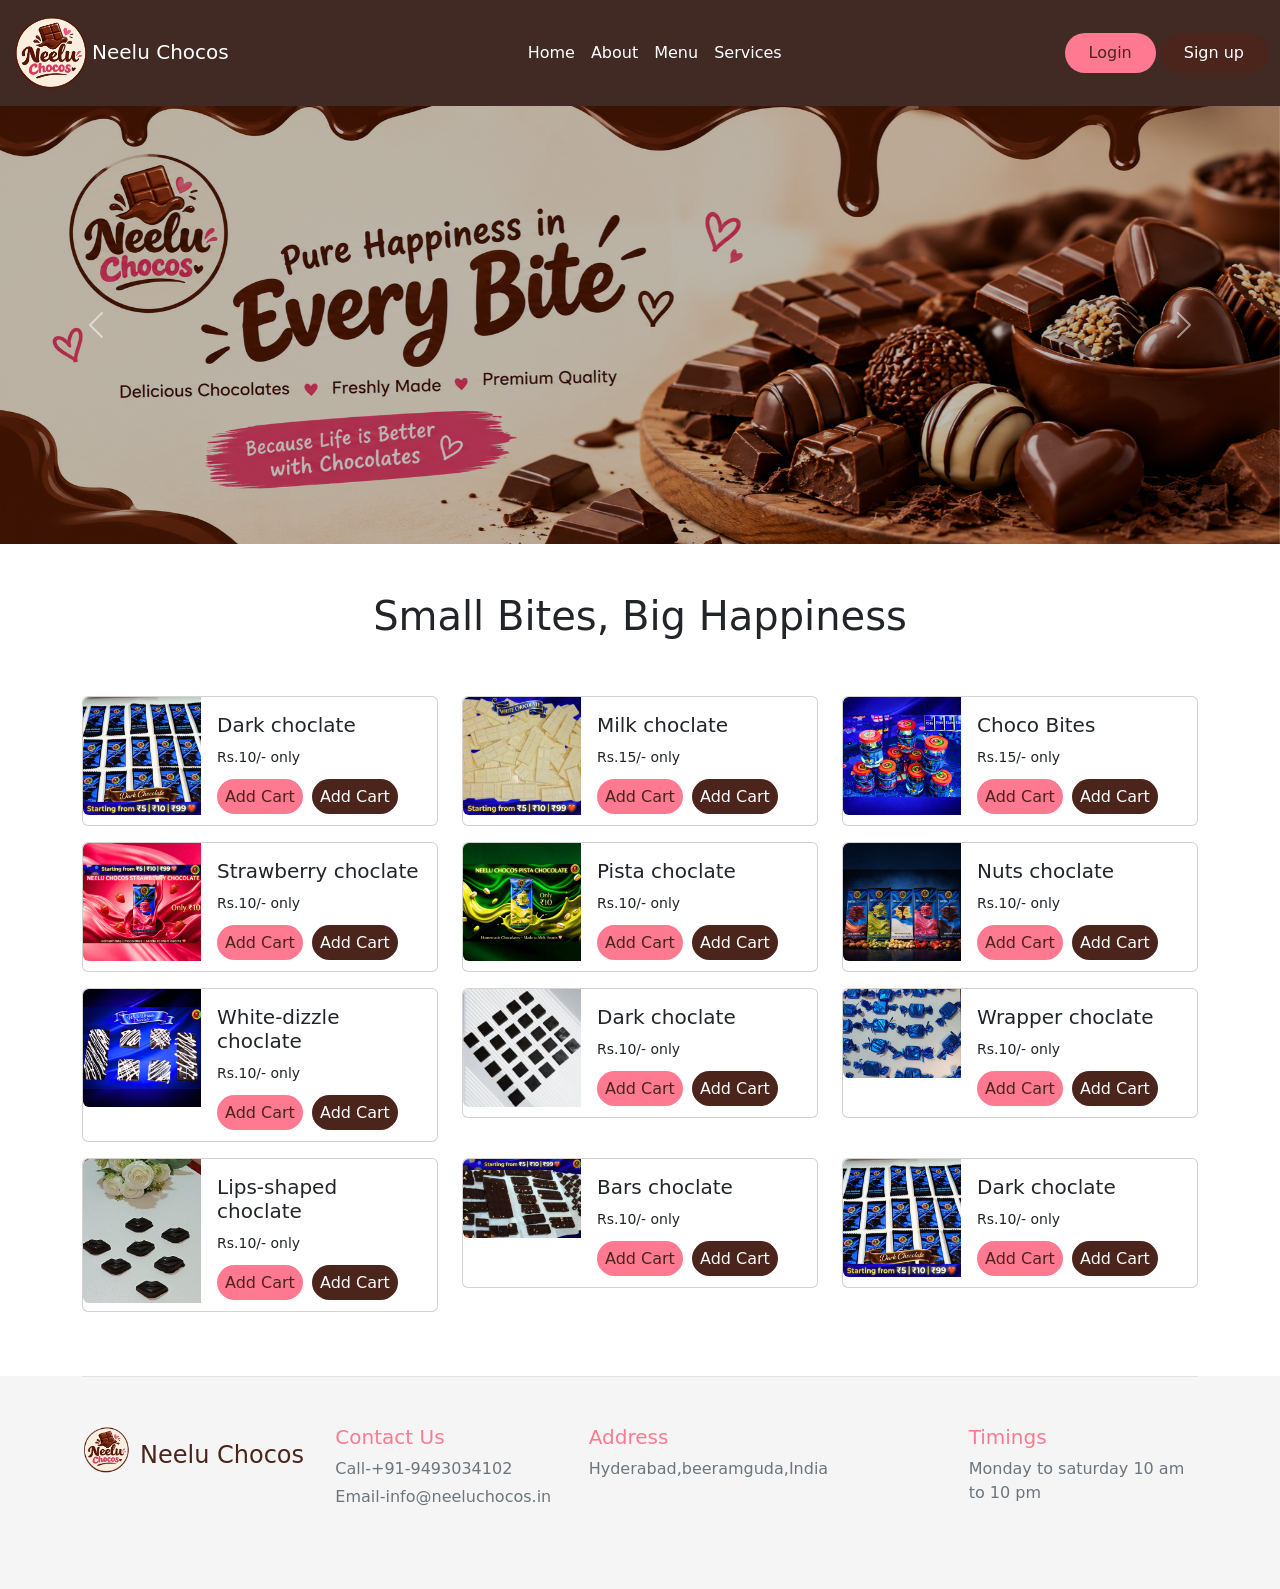
<file: index.html>
<!doctype html>
<html lang="en">
  <head>
    <meta charset="utf-8">
    <meta name="viewport" content="width=device-width, initial-scale=1">
    <title>Bootstrap demo</title>
    <link rel="stylesheet" href="index.css">
    <link href="https://cdn.jsdelivr.net/npm/bootstrap@5.3.8/dist/css/bootstrap.min.css" rel="stylesheet" integrity="sha384-sRIl4kxILFvY47J16cr9ZwB07vP4J8+LH7qKQnuqkuIAvNWLzeN8tE5YBujZqJLB" crossorigin="anonymous">
    <link rel="stylesheet" href="https://cdn.jsdelivr.net/npm/bootstrap-icons@1.13.1/font/bootstrap-icons.min.css">
</head>

  <body>

    <nav class="navbar navbar-expand-lg nav-bg">
  <div class="container-fluid">
    <a class="navbar-brand text-white" href="index.html"><img src="./assets/icon1.png" class="logo" alt="">Neelu Chocos</a>
    <button class="navbar-toggler" type="button" data-bs-toggle="collapse" data-bs-target="#navbarSupportedContent" aria-controls="navbarSupportedContent" aria-expanded="false" aria-label="Toggle navigation">
      <span class="navbar-toggler-icon"></span>
    </button>
    <div class="collapse navbar-collapse" id="navbarSupportedContent">
      <ul class="navbar-nav mx-auto mb-2 mb-lg-0">
        <li class="nav-item ">
          <a class="nav-link active text-white fs-6" aria-current="page" href="index.html">Home</a>
        </li>
        <li class="nav-item">
          <a class="nav-link active text-white fs-6" href="about.html">About</a>
        </li>
        <li class="nav-item">
          <a class="nav-link active text-white fs-6" href="menu.html">Menu</a>
        </li>
         <li class="nav-item">
          <a class="nav-link active text-white fs-60" href="services.html">Services</a>
        </li>
      </ul>
      <div class="d-flex" role="search">
        <button class="b1 rounded-pill px-4 py-2 me-1">Login</button>
        <button class="b2 rounded-pill px-4 py-2">Sign up</button>
      </div>
    </div>
  </div>
</nav>
   

     <!-- Carousel -->

 <div id="carouselExampleInterval" class="carousel slide" data-bs-ride="carousel">
  <div class="carousel-inner">
    <div class="carousel-item active" data-bs-interval="10000">
      <img src="./assets/banner.png" class="banner d-block w-100" alt="...">
    </div>
    <div class="carousel-item" data-bs-interval="2000">
      <img src="./assets/banner2.jpg" class="d-block w-100" alt="...">
    </div>
  </div>
  <button class="carousel-control-prev" type="button" data-bs-target="#carouselExampleInterval" data-bs-slide="prev">
    <span class="carousel-control-prev-icon" aria-hidden="true"></span>
    <span class="visually-hidden">Previous</span>
  </button>
  <button class="carousel-control-next" type="button" data-bs-target="#carouselExampleInterval" data-bs-slide="next">
    <span class="carousel-control-next-icon" aria-hidden="true"></span>
    <span class="visually-hidden">Next</span>
  </button>
</div>

 <!-- heading -->
  <div class="container">
    <div class="row py-5">
      <div class="col">
        <h1 class="text-center">Small Bites, Big Happiness</h1>
      </div>
    </div>
  </div>

<!-- cards -->

<div class="container">
  <div class="row">
    <div class="col-md-4 col-sm-6">
      <div class="card mb-3">
  <div class="row g-0">
    <div class="col-md-4">
      <img src="./assets/choc1.png" class="img-fluid rounded-start" alt="...">
    </div>
    <div class="col-md-8">
      <div class="card-body">
        <h5 class="card-title">Dark choclate</h5>
        <p><small>Rs.10/- only</small></p>
         <a href="https://wa.me/919493034102?text=I%20liked%20one%20of%20your%20chocolates" target="_blank" class="b1 rounded-pill px-2 py-2 me-1 text-decoration-none">Add Cart</a>
        <a href="https://wa.me/919493034102?text=I%20liked%20one%20of%20your%20chocolates" target="_blank" class="b2 rounded-pill px-2 py-2 me-1 text-decoration-none">Add Cart</a>
      </div>
    </div>
  </div>
</div>
    </div>
    <div class="col-md-4">
      <div class="card mb-3">
  <div class="row g-0">
    <div class="col-md-4">
      <img src="./assets/choc2.png" class="img-fluid rounded-start" alt="...">
    </div>
    <div class="col-md-8">
     <div class="card-body">
        <h5 class="card-title">Milk choclate</h5>
        <p><small>Rs.15/- only</small></p>
        <a href="https://wa.me/919493034102?text=I%20liked%20one%20of%20your%20chocolates" target="_blank" class="b1 rounded-pill px-2 py-2 me-1 text-decoration-none">Add Cart</a>
        <a href="https://wa.me/919493034102?text=I%20liked%20one%20of%20your%20chocolates" target="_blank" class="b2 rounded-pill px-2 py-2 me-1 text-decoration-none">Add Cart</a>
      </div>
    </div>
  </div>
</div>
    </div>
    <div class="col-md-4">
      <div class="card mb-3">
  <div class="row g-0">
    <div class="col-md-4">
      <img src="./assets/choc7.png" class="img-fluid rounded-start" alt="...">
    </div>
    <div class="col-md-8">
      <div class="card-body">
        <h5 class="card-title">Choco Bites</h5>
        <p><small>Rs.15/- only</small></p>
        <a href="https://wa.me/919493034102?text=I%20liked%20one%20of%20your%20chocolates" target="_blank" class="b1 rounded-pill px-2 py-2 me-1 text-decoration-none">Add Cart</a>
        <a href="https://wa.me/919493034102?text=I%20liked%20one%20of%20your%20chocolates" target="_blank" class="b2 rounded-pill px-2 py-2 me-1 text-decoration-none">Add Cart</a>
      </div>
    </div>
  </div>
</div>
    </div>
     <div class="col-md-4 col-sm-6">
      <div class="card mb-3">
  <div class="row g-0">
    <div class="col-md-4">
      <img src="./assets/choc4.png" class="img-fluid rounded-start" alt="...">
    </div>
    <div class="col-md-8">
      <div class="card-body">
        <h5 class="card-title">Strawberry choclate</h5>
        <p><small>Rs.10/- only</small></p>
         <a href="https://wa.me/919493034102?text=I%20liked%20one%20of%20your%20chocolates" target="_blank" class="b1 rounded-pill px-2 py-2 me-1 text-decoration-none">Add Cart</a>
        <a href="https://wa.me/919493034102?text=I%20liked%20one%20of%20your%20chocolates" target="_blank" class="b2 rounded-pill px-2 py-2 me-1 text-decoration-none">Add Cart</a>
      </div>
    </div>
  </div>
</div>
    </div>
     <div class="col-md-4 col-sm-6">
      <div class="card mb-3">
  <div class="row g-0">
    <div class="col-md-4">
      <img src="./assets/choc5.png" class="img-fluid rounded-start" alt="...">
    </div>
    <div class="col-md-8">
      <div class="card-body">
        <h5 class="card-title">Pista choclate</h5>
        <p><small>Rs.10/- only</small></p>
         <a href="https://wa.me/919493034102?text=I%20liked%20one%20of%20your%20chocolates" target="_blank" class="b1 rounded-pill px-2 py-2 me-1 text-decoration-none">Add Cart</a>
        <a href="https://wa.me/919493034102?text=I%20liked%20one%20of%20your%20chocolates" target="_blank" class="b2 rounded-pill px-2 py-2 me-1 text-decoration-none">Add Cart</a>
      </div>
    </div>
  </div>
</div>
    </div>
     <div class="col-md-4 col-sm-6">
      <div class="card mb-3">
  <div class="row g-0">
    <div class="col-md-4">
      <img src="./assets/choc6.png" class="img-fluid rounded-start" alt="...">
    </div>
    <div class="col-md-8">
      <div class="card-body">
        <h5 class="card-title">Nuts choclate</h5>
        <p><small>Rs.10/- only</small></p>
         <a href="https://wa.me/919493034102?text=I%20liked%20one%20of%20your%20chocolates" target="_blank" class="b1 rounded-pill px-2 py-2 me-1 text-decoration-none">Add Cart</a>
        <a href="https://wa.me/919493034102?text=I%20liked%20one%20of%20your%20chocolates" target="_blank" class="b2 rounded-pill px-2 py-2 me-1 text-decoration-none">Add Cart</a>
      </div>
    </div>
  </div>
</div>
    </div>
     <div class="col-md-4 col-sm-6">
      <div class="card mb-3">
  <div class="row g-0">
    <div class="col-md-4">
      <img src="./assets/white-drizzle-chocolate.png" class="img-fluid rounded-start" alt="...">
    </div>
    <div class="col-md-8">
      <div class="card-body">
        <h5 class="card-title">White-dizzle choclate</h5>
        <p><small>Rs.10/- only</small></p>
        <a href="https://wa.me/919493034102?text=I%20liked%20one%20of%20your%20chocolates" target="_blank" class="b1 rounded-pill px-2 py-2 me-1 text-decoration-none">Add Cart</a>
        <a href="https://wa.me/919493034102?text=I%20liked%20one%20of%20your%20chocolates" target="_blank" class="b2 rounded-pill px-2 py-2 me-1 text-decoration-none">Add Cart</a>
      </div>
    </div>
  </div>
</div>
    </div>
     <div class="col-md-4 col-sm-6">
      <div class="card mb-3">
  <div class="row g-0">
    <div class="col-md-4">
      <img src="./assets/square-chocolate.png" class="img-fluid rounded-start" alt="...">
    </div>
    <div class="col-md-8">
      <div class="card-body">
        <h5 class="card-title">Dark choclate</h5>
        <p><small>Rs.10/- only</small></p>
         <a href="https://wa.me/919493034102?text=I%20liked%20one%20of%20your%20chocolates" target="_blank" class="b1 rounded-pill px-2 py-2 me-1 text-decoration-none">Add Cart</a>
        <a href="https://wa.me/919493034102?text=I%20liked%20one%20of%20your%20chocolates" target="_blank" class="b2 rounded-pill px-2 py-2 me-1 text-decoration-none">Add Cart</a>
      </div>
    </div>
  </div>
</div>
    </div>
     <div class="col-md-4 col-sm-6">
      <div class="card mb-3">
  <div class="row g-0">
    <div class="col-md-4">
      <img src="./assets/choclates.jpg" class="img-fluid rounded-start" alt="...">
    </div>
    <div class="col-md-8">
      <div class="card-body">
        <h5 class="card-title">Wrapper choclate</h5>
        <p><small>Rs.10/- only</small></p>
         <a href="https://wa.me/919493034102?text=I%20liked%20one%20of%20your%20chocolates" target="_blank" class="b1 rounded-pill px-2 py-2 me-1 text-decoration-none">Add Cart</a>
        <a href="https://wa.me/919493034102?text=I%20liked%20one%20of%20your%20chocolates" target="_blank" class="b2 rounded-pill px-2 py-2 me-1 text-decoration-none">Add Cart</a>
      </div>
    </div>
  </div>
</div>
    </div>
     <div class="col-md-4 col-sm-6">
      <div class="card mb-3">
  <div class="row g-0">
    <div class="col-md-4">
      <img src="./assets/lips.jpg" class="img-fluid rounded-start" alt="...">
    </div>
    <div class="col-md-8">
      <div class="card-body">
        <h5 class="card-title">Lips-shaped choclate</h5>
        <p><small>Rs.10/- only</small></p>
        <a href="https://wa.me/919493034102?text=I%20liked%20one%20of%20your%20chocolates" target="_blank" class="b1 rounded-pill px-2 py-2 me-1 text-decoration-none">Add Cart</a>
        <a href="https://wa.me/919493034102?text=I%20liked%20one%20of%20your%20chocolates" target="_blank" class="b2 rounded-pill px-2 py-2 me-1 text-decoration-none">Add Cart</a>
      </div>
    </div>
  </div>
</div>
    </div>
     <div class="col-md-4 col-sm-6">
      <div class="card mb-3">
  <div class="row g-0">
    <div class="col-md-4">
      <img src="./assets/bars.jpg" class="img-fluid rounded-start" alt="...">
    </div>
    <div class="col-md-8">
      <div class="card-body">
        <h5 class="card-title">Bars choclate</h5>
        <p><small>Rs.10/- only</small></p>
        <a href="https://wa.me/919493034102?text=I%20liked%20one%20of%20your%20chocolates" target="_blank" class="b1 rounded-pill px-2 py-2 me-1 text-decoration-none">Add Cart</a>
        <a href="https://wa.me/919493034102?text=I%20liked%20one%20of%20your%20chocolates" target="_blank" class="b2 rounded-pill px-2 py-2 me-1 text-decoration-none">Add Cart</a>
      </div>
    </div>
  </div>
</div>
    </div>
     <div class="col-md-4 col-sm-6">
      <div class="card mb-3">
  <div class="row g-0">
    <div class="col-md-4">
      <img src="./assets/choc1.png" class="img-fluid rounded-start" alt="...">
    </div>
    <div class="col-md-8">
      <div class="card-body">
        <h5 class="card-title">Dark choclate</h5>
        <p><small>Rs.10/- only</small></p>
         <a href="https://wa.me/919493034102?text=I%20liked%20one%20of%20your%20chocolates" target="_blank" class="b1 rounded-pill px-2 py-2 me-1 text-decoration-none">Add Cart</a>
        <a href="https://wa.me/919493034102?text=I%20liked%20one%20of%20your%20chocolates" target="_blank" class="b2 rounded-pill px-2 py-2 me-1 text-decoration-none">Add Cart</a>
      </div>
    </div>
  </div>
</div>
    </div>

  </div>
</div>

<!-- footer -->

<div class="foot pb-3">
<div class="container">
<footer class="pt-4 my-md-5 pt-md-5 border-top">
        <div class="row">
          <div class="col-12 col-md d-flex">
            <img src="assets/icon1.png" alt="" width="50" height="50">
            <h4 class="text-bold ms-2 mt-3" style="color: #4B241C;">Neelu Chocos</h4>
          </div>
          <div class="col-6 col-md">
            <h5 style="color: #FF7A90;">Contact Us</h5>
            <ul class="list-unstyled text-small">
              <li class="mb-1">
                <a class="link-secondary text-decoration-none" href="#"
                  ></a
                >
              </li>
              <li class="mb-1">
                <a class="link-secondary text-decoration-none" href="#"
                  >Call-+91-9493034102</a
                >
              </li>
              <li class="mb-1">
                <a class="link-secondary text-decoration-none" href="#"
                  >Email-info@neeluchocos.in</a
                >
              </li>
             
            </ul>
          </div>
          <div class="col-md-4 col-md">
            <h5 style="color: #FF7A90;">Address</h5>
            <ul class="list-unstyled text-small">
              <li class="mb-1">
                <a class="link-secondary text-decoration-none" href="#"
                  >Hyderabad,beeramguda,India</a
                >
              </li>
             
            </ul>
          </div>
          <div class="col-6 col-md">
            <h5 style="color: #FF7A90;">Timings</h5>
            <ul class="list-unstyled text-small">
              <li class="mb-1">
                <a class="link-secondary text-decoration-none" href="#">Monday to saturday 10 am to 10 pm</a>
              </li>
            </ul>
          </div>
        </div>
      </footer>
      </div>
      </div>

    <script src="https://cdn.jsdelivr.net/npm/bootstrap@5.3.8/dist/js/bootstrap.bundle.min.js" integrity="sha384-FKyoEForCGlyvwx9Hj09JcYn3nv7wiPVlz7YYwJrWVcXK/BmnVDxM+D2scQbITxI" crossorigin="anonymous"></script>
  </body>
</html>
</file>
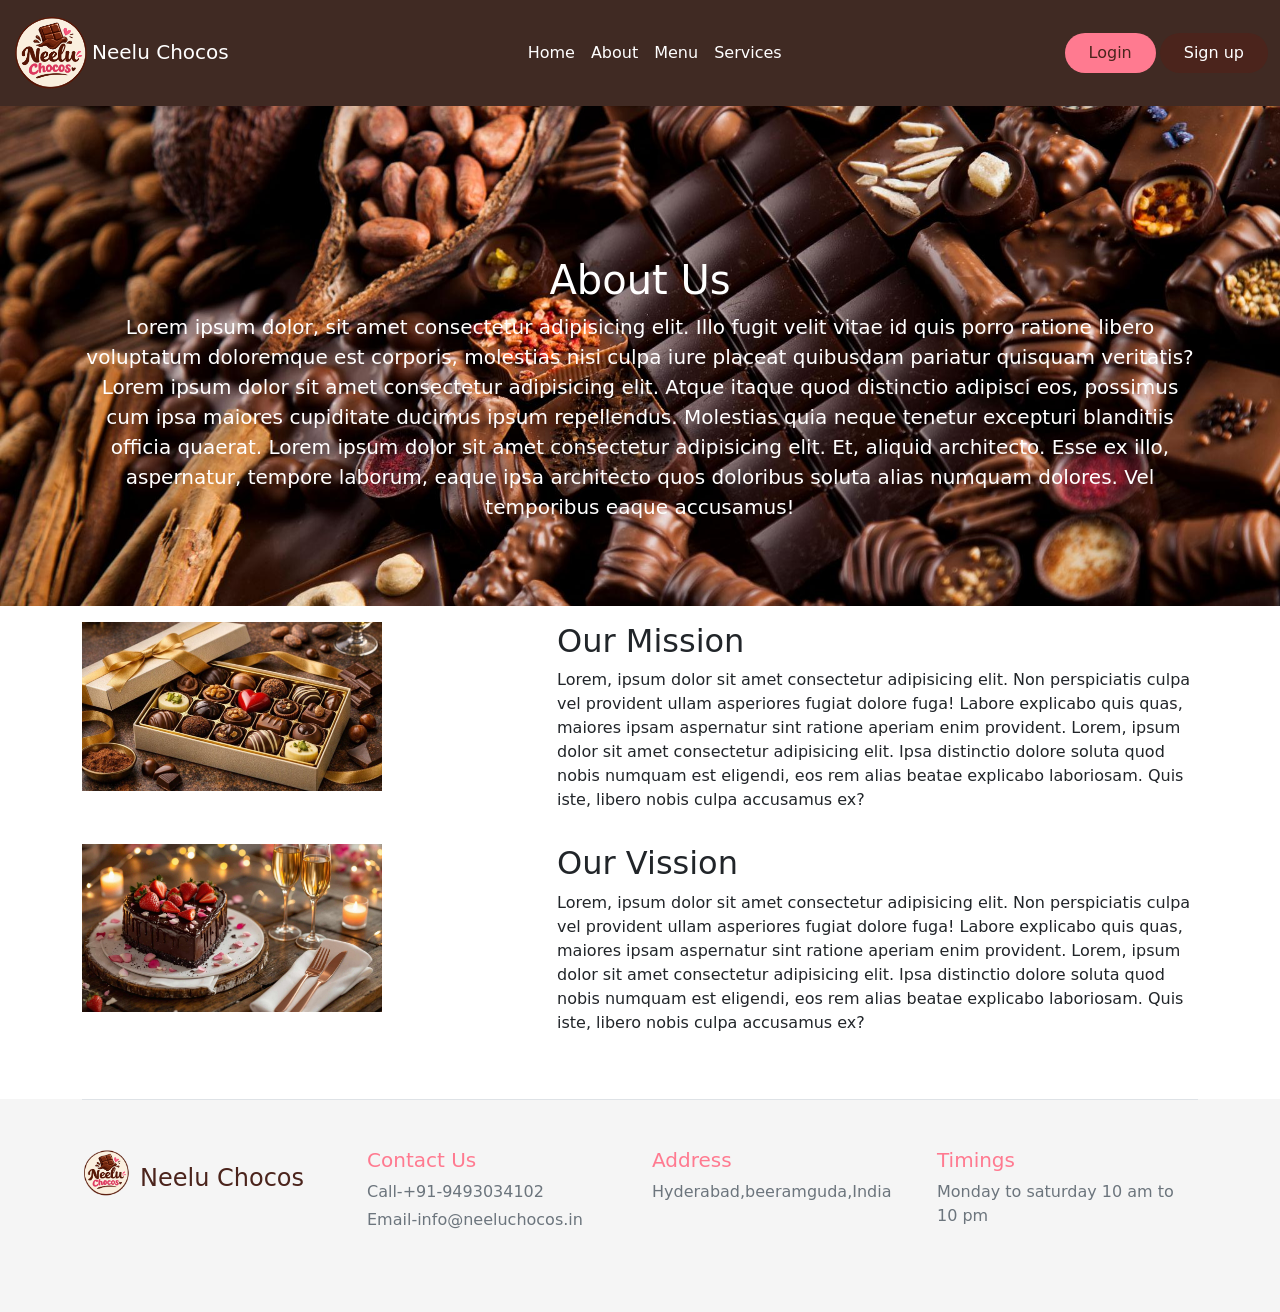
<file: about.html>
<!DOCTYPE html>
<html lang="en">
<head>
    <meta charset="UTF-8">
    <meta name="viewport" content="width=device-width, initial-scale=1.0">
    <link rel="stylesheet" href="about.css">
   <link href="https://cdn.jsdelivr.net/npm/bootstrap@5.3.8/dist/css/bootstrap.min.css" rel="stylesheet" integrity="sha384-sRIl4kxILFvY47J16cr9ZwB07vP4J8+LH7qKQnuqkuIAvNWLzeN8tE5YBujZqJLB" crossorigin="anonymous">
    <link rel="stylesheet" href="https://cdn.jsdelivr.net/npm/bootstrap-icons@1.13.1/font/bootstrap-icons.min.css">
</head>
<body>
       <nav class="navbar navbar-expand-lg nav-bg">
  <div class="container-fluid">
    <a class="navbar-brand text-white" href="index.html"><img src="./assets/icon1.png" class="logo" alt="">Neelu Chocos</a>
    <button class="navbar-toggler" type="button" data-bs-toggle="collapse" data-bs-target="#navbarSupportedContent" aria-controls="navbarSupportedContent" aria-expanded="false" aria-label="Toggle navigation">
      <span class="navbar-toggler-icon"></span>
    </button>
    <div class="collapse navbar-collapse" id="navbarSupportedContent">
      <ul class="navbar-nav mx-auto mb-2 mb-lg-0">
        <li class="nav-item ">
          <a class="nav-link active text-white fs-6" aria-current="page" href="index.html">Home</a>
        </li>
        <li class="nav-item">
          <a class="nav-link active text-white fs-6" href="about.html">About</a>
        </li>
        <li class="nav-item">
          <a class="nav-link active text-white fs-6" href="menu.html">Menu</a>
        </li>
         <li class="nav-item">
          <a class="nav-link active text-white fs-60" href="services.html">Services</a>
        </li>
      </ul>
      <div class="d-flex" role="search">
        <button class="b1 rounded-pill px-4 py-2 me-1">Login</button>
        <button class="b2 rounded-pill px-4 py-2">Sign up</button>
      </div>
    </div>
  </div>
</nav>


    <div class="middle">
      <div class="container">
      <h1>About Us</h1>
      <p class="lead">Lorem ipsum dolor, sit amet consectetur adipisicing elit. Illo fugit velit vitae id quis porro ratione libero voluptatum doloremque est corporis, molestias nisi culpa iure placeat quibusdam pariatur quisquam veritatis?
        Lorem ipsum dolor sit amet consectetur adipisicing elit. Atque itaque quod distinctio adipisci eos, possimus cum ipsa maiores cupiditate ducimus ipsum repellendus. Molestias quia neque tenetur excepturi blanditiis officia quaerat.
        Lorem ipsum dolor sit amet consectetur adipisicing elit. Et, aliquid architecto. Esse ex illo, aspernatur, tempore laborum, eaque ipsa architecto quos doloribus soluta alias numquam dolores. Vel temporibus eaque accusamus!
      </p>
      </div>
    </div>
    <div class="container">
      <div class="mission row mt-3">
        <div class="col-5">
          <img src="assets/gift1.jpg" alt="" class="im1" >

        </div>
        <div class="col-7">
          <h2>Our Mission</h2>
          <p>Lorem, ipsum dolor sit amet consectetur adipisicing elit. Non perspiciatis culpa vel provident ullam asperiores fugiat dolore fuga! Labore explicabo quis quas, maiores ipsam aspernatur sint ratione aperiam enim provident.
           Lorem, ipsum dolor sit amet consectetur adipisicing elit. Ipsa distinctio dolore soluta quod nobis numquam est eligendi, eos rem alias beatae explicabo laboriosam. Quis iste, libero nobis culpa accusamus ex?
          </p>

        </div>
      </div>
      <div class="mission row  mt-3">
        <div class="col-5">
          <img src="assets/gift4.jpg" alt="" class="im1" >

        </div>
        <div class="col-7">
          <h2>Our Vission</h2>
          <p>Lorem, ipsum dolor sit amet consectetur adipisicing elit. Non perspiciatis culpa vel provident ullam asperiores fugiat dolore fuga! Labore explicabo quis quas, maiores ipsam aspernatur sint ratione aperiam enim provident.
           Lorem, ipsum dolor sit amet consectetur adipisicing elit. Ipsa distinctio dolore soluta quod nobis numquam est eligendi, eos rem alias beatae explicabo laboriosam. Quis iste, libero nobis culpa accusamus ex?
          </p>

        </div>
      </div>
      
    </div>


<div class="foot pb-3">
<div class="container">
<footer class="pt-4 my-md-5 pt-md-5 border-top">
        <div class="row">
          <div class="col-12 col-md d-flex">
            <img src="assets/icon1.png" alt="" width="50" height="50">
            <h4 class="text-bold ms-2 mt-3" style="color: #4B241C;">Neelu Chocos</h4>
          </div>
          <div class="col-6 col-md">
            <h5 style="color: #FF7A90;">Contact Us</h5>
            <ul class="list-unstyled text-small">
              <li class="mb-1">
                <a class="link-secondary text-decoration-none" href="#"
                  ></a
                >
              </li>
              <li class="mb-1">
                <a class="link-secondary text-decoration-none" href="#"
                  >Call-+91-9493034102</a
                >
              </li>
              <li class="mb-1">
                <a class="link-secondary text-decoration-none" href="#"
                  >Email-info@neeluchocos.in</a
                >
              </li>
             
            </ul>
          </div>
          <div class="col-6 col-md">
            <h5 style="color: #FF7A90;">Address</h5>
            <ul class="list-unstyled text-small">
              <li class="mb-1">
                <a class="link-secondary text-decoration-none" href="#"
                  >Hyderabad,beeramguda,India</a
                >
              </li>
             
            </ul>
          </div>
          <div class="col-6 col-md">
            <h5 style="color: #FF7A90;">Timings</h5>
            <ul class="list-unstyled text-small">
              <li class="mb-1">
                <a class="link-secondary text-decoration-none" href="#">Monday to saturday 10 am to 10 pm</a>
              </li>
            </ul>
          </div>
        </div>
      </footer>
      </div>
      </div>


    <script src="https://cdn.jsdelivr.net/npm/bootstrap@5.3.8/dist/js/bootstrap.bundle.min.js" integrity="sha384-FKyoEForCGlyvwx9Hj09JcYn3nv7wiPVlz7YYwJrWVcXK/BmnVDxM+D2scQbITxI" crossorigin="anonymous"></script>
   
</body>
</html>
</file>
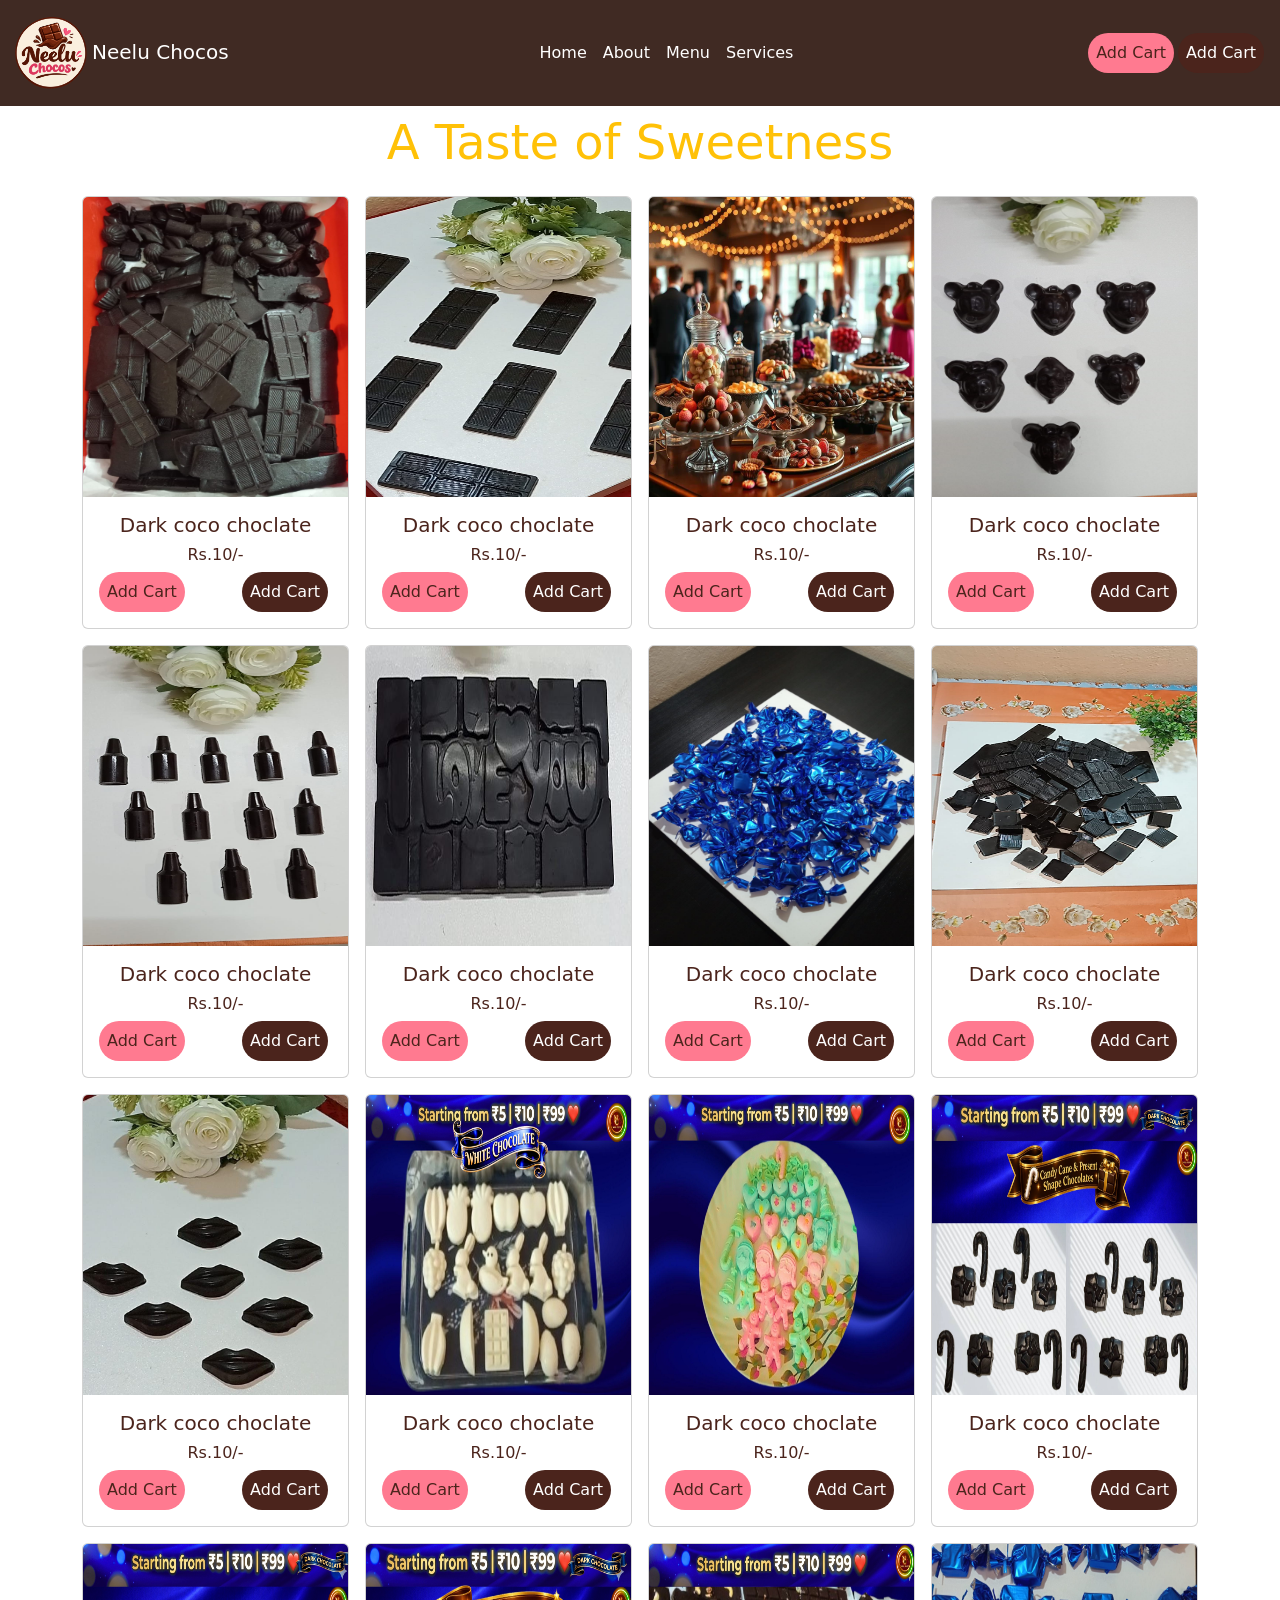
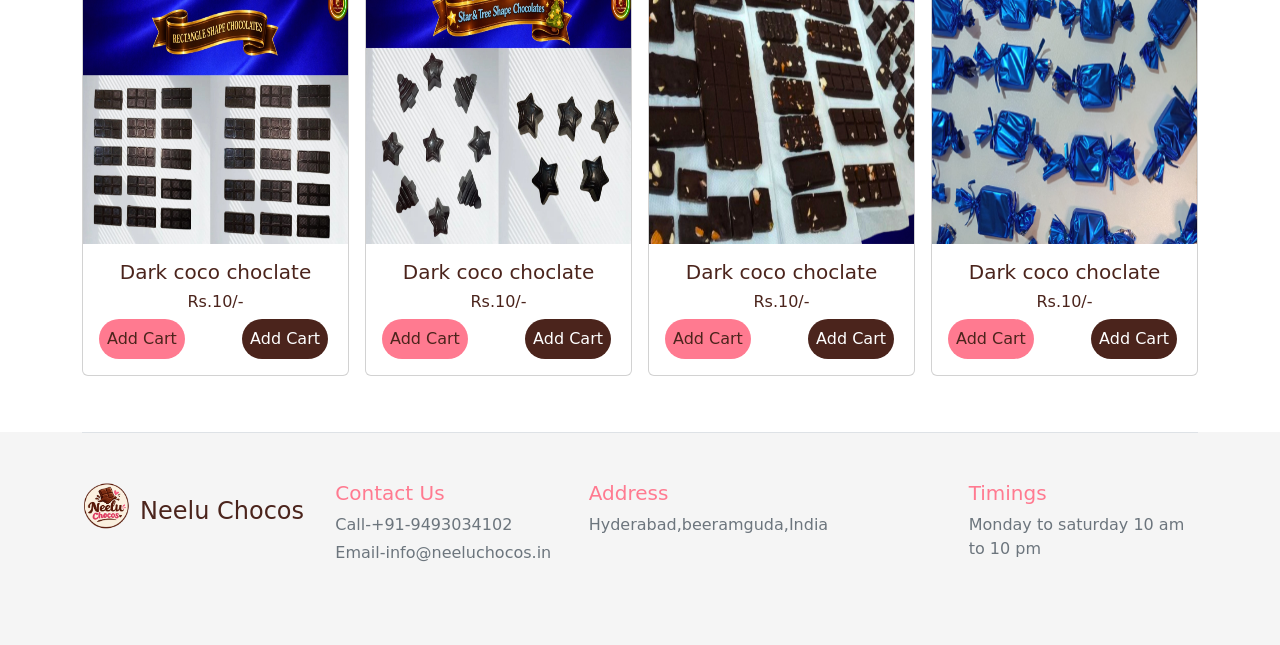
<file: menu.html>
<!DOCTYPE html>
<html lang="en">
<head>
    <meta charset="UTF-8">
    <meta name="viewport" content="width=device-width, initial-scale=1.0">
    <title>Document</title>
    <link rel="stylesheet" href="menu.css">
    <link href="https://cdn.jsdelivr.net/npm/bootstrap@5.3.8/dist/css/bootstrap.min.css" rel="stylesheet" integrity="sha384-sRIl4kxILFvY47J16cr9ZwB07vP4J8+LH7qKQnuqkuIAvNWLzeN8tE5YBujZqJLB" crossorigin="anonymous">
    <link rel="stylesheet" href="https://cdn.jsdelivr.net/npm/bootstrap-icons@1.13.1/font/bootstrap-icons.min.css">
</head>

<body>
    <nav class="navbar navbar-expand-lg nav-bg">
  <div class="container-fluid">
    <a class="navbar-brand text-white" href="index.html"><img src="./assets/icon1.png" class="logo" alt="">Neelu Chocos</a>
    <button class="navbar-toggler" type="button" data-bs-toggle="collapse" data-bs-target="#navbarSupportedContent" aria-controls="navbarSupportedContent" aria-expanded="false" aria-label="Toggle navigation">
      <span class="navbar-toggler-icon"></span>
    </button>
    <div class="collapse navbar-collapse" id="navbarSupportedContent">
      <ul class="navbar-nav mx-auto mb-2 mb-lg-0">
        <li class="nav-item ">
          <a class="nav-link active text-white fs-6" aria-current="page" href="index.html">Home</a>
        </li>
        <li class="nav-item">
          <a class="nav-link active text-white fs-6" href="about.html">About</a>
        </li>
        <li class="nav-item">
          <a class="nav-link active text-white fs-6" href="menu.html">Menu</a>
        </li>
         <li class="nav-item">
          <a class="nav-link active text-white fs-60" href="services.html">Services</a>
        </li>
      </ul>
      <div class="d-flex" role="search">
        <a href="https://wa.me/919493034102?text=I%20liked%20one%20of%20your%20chocolates" target="_blank" class="b1 rounded-pill px-2 py-2 me-1 text-decoration-none">Add Cart</a>
        <a href="https://wa.me/919493034102?text=I%20liked%20one%20of%20your%20chocolates" target="_blank" class="b2 rounded-pill px-2 py-2 me-1 text-decoration-none">Add Cart</a>
      </div>
    </div>
  </div>
</nav>

<div class="container">
  <div class="row">
    <div class="col">
       <h1 class="text-center text-bold display-5 text-warning py-2">A Taste of Sweetness</h1>
    </div>
  </div>
</div>


<div class="container  py-2 z-menu">
    <div class="row row-cols-1 row-cols-md-4 g-3">
  <div class="col">
    <div class="card">
      <img src="assets/eigth.jpg" class="card-img-top" alt="..." height="300px">
      <div class="card-body text-center" style="color:#4B241C;">
        <h5 class="card-title">Dark coco choclate</h5>
              <h6>Rs.10/-</h6>
        <div class="d-flex justify-content-between">
            
            <a href="https://wa.me/919493034102?text=I%20liked%20one%20of%20your%20chocolates" target="_blank" class="b1 rounded-pill px-2 py-2 me-1 text-decoration-none">Add Cart</a>
        <a href="https://wa.me/919493034102?text=I%20liked%20one%20of%20your%20chocolates" target="_blank" class="b2 rounded-pill px-2 py-2 me-1 text-decoration-none">Add Cart</a>
            
        </div>
      </div>
    </div>
  </div>
  <div class="col">
    <div class="card">
      <img src="assets/one.jpg" class="card-img-top" alt="..." height="300px">
<div class="card-body text-center" style="color:#4B241C;">
        <h5 class="card-title">Dark coco choclate</h5>
              <h6>Rs.10/-</h6>
        <div class="d-flex justify-content-between">
            
             <a href="https://wa.me/919493034102?text=I%20liked%20one%20of%20your%20chocolates" target="_blank" class="b1 rounded-pill px-2 py-2 me-1 text-decoration-none">Add Cart</a>
        <a href="https://wa.me/919493034102?text=I%20liked%20one%20of%20your%20chocolates" target="_blank" class="b2 rounded-pill px-2 py-2 me-1 text-decoration-none">Add Cart</a>
            
        </div>
      </div>
    </div>
  </div>
  <div class="col">
    <div class="card">
      <img src="assets/fourth.jpg" class="card-img-top" alt="..." height="300px">
     <div class="card-body text-center" style="color:#4B241C;">
        <h5 class="card-title">Dark coco choclate</h5>
              <h6>Rs.10/-</h6>
       <div class="d-flex justify-content-between">
            
        <a href="https://wa.me/919493034102?text=I%20liked%20one%20of%20your%20chocolates" target="_blank" class="b1 rounded-pill px-2 py-2 me-1 text-decoration-none">Add Cart</a>
        <a href="https://wa.me/919493034102?text=I%20liked%20one%20of%20your%20chocolates" target="_blank" class="b2 rounded-pill px-2 py-2 me-1 text-decoration-none">Add Cart</a>
            
        </div>
      </div>
    </div>
  </div>
  <div class="col">
    <div class="card">
      <img src="assets/six.jpg" class="card-img-top" alt="..." height="300px">
     <div class="card-body text-center" style="color:#4B241C;">
        <h5 class="card-title">Dark coco choclate</h5>
              <h6>Rs.10/-</h6>
       <div class="d-flex justify-content-between">
            
             <a href="https://wa.me/919493034102?text=I%20liked%20one%20of%20your%20chocolates" target="_blank" class="b1 rounded-pill px-2 py-2 me-1 text-decoration-none">Add Cart</a>
        <a href="https://wa.me/919493034102?text=I%20liked%20one%20of%20your%20chocolates" target="_blank" class="b2 rounded-pill px-2 py-2 me-1 text-decoration-none">Add Cart</a>
            
        </div>
      </div>
    </div>
  </div>
  <div class="col">
    <div class="card">
      <img src="assets/ninth.jpg" class="card-img-top" alt="..." height="300px">
     <div class="card-body text-center" style="color:#4B241C;">
        <h5 class="card-title">Dark coco choclate</h5>
              <h6>Rs.10/-</h6>
       <div class="d-flex justify-content-between">
            
             <a href="https://wa.me/919493034102?text=I%20liked%20one%20of%20your%20chocolates" target="_blank" class="b1 rounded-pill px-2 py-2 me-1 text-decoration-none">Add Cart</a>
        <a href="https://wa.me/919493034102?text=I%20liked%20one%20of%20your%20chocolates" target="_blank" class="b2 rounded-pill px-2 py-2 me-1 text-decoration-none">Add Cart</a>
            
        </div>
      </div>
    </div>
  </div>
  <div class="col">
    <div class="card">
      <img src="assets/love.jpg" class="card-img-top" alt="..." height="300px">
      <div class="card-body text-center" style="color:#4B241C;">
        <h5 class="card-title">Dark coco choclate</h5>
              <h6>Rs.10/-</h6>
       <div class="d-flex justify-content-between">
            
             <a href="https://wa.me/919493034102?text=I%20liked%20one%20of%20your%20chocolates" target="_blank" class="b1 rounded-pill px-2 py-2 me-1 text-decoration-none">Add Cart</a>
        <a href="https://wa.me/919493034102?text=I%20liked%20one%20of%20your%20chocolates" target="_blank" class="b2 rounded-pill px-2 py-2 me-1 text-decoration-none">Add Cart</a>
            
        </div>
      </div>
    </div>
  </div>
  <div class="col">
    <div class="card">
      <img src="assets/mini.jpg" class="card-img-top" alt="..." height="300px">
       <div class="card-body text-center" style="color:#4B241C;">
        <h5 class="card-title">Dark coco choclate</h5>
              <h6>Rs.10/-</h6>
        <div class="d-flex justify-content-between">
            
            <a href="https://wa.me/919493034102?text=I%20liked%20one%20of%20your%20chocolates" target="_blank" class="b1 rounded-pill px-2 py-2 me-1 text-decoration-none">Add Cart</a>
        <a href="https://wa.me/919493034102?text=I%20liked%20one%20of%20your%20chocolates" target="_blank" class="b2 rounded-pill px-2 py-2 me-1 text-decoration-none">Add Cart</a>
            
        </div>
      </div>
    </div>
  </div>
  <div class="col">
    <div class="card">
      <img src="assets/bites.jpg" class="card-img-top" alt="..." height="300px">
       <div class="card-body text-center" style="color:#4B241C;">
        <h5 class="card-title">Dark coco choclate</h5>
              <h6>Rs.10/-</h6>
       <div class="d-flex justify-content-between">
            
            <a href="https://wa.me/919493034102?text=I%20liked%20one%20of%20your%20chocolates" target="_blank" class="b1 rounded-pill px-2 py-2 me-1 text-decoration-none">Add Cart</a>
        <a href="https://wa.me/919493034102?text=I%20liked%20one%20of%20your%20chocolates" target="_blank" class="b2 rounded-pill px-2 py-2 me-1 text-decoration-none">Add Cart</a>
            
        </div>
      </div>
    </div>
  </div>
  <div class="col">
    <div class="card">
      <img src="assets/lips.jpg" class="card-img-top" alt="..." height="300px">
      <div class="card-body text-center" style="color:#4B241C;">
        <h5 class="card-title">Dark coco choclate</h5>
              <h6>Rs.10/-</h6>
        <div class="d-flex justify-content-between">
            
            <a href="https://wa.me/919493034102?text=I%20liked%20one%20of%20your%20chocolates" target="_blank" class="b1 rounded-pill px-2 py-2 me-1 text-decoration-none">Add Cart</a>
        <a href="https://wa.me/919493034102?text=I%20liked%20one%20of%20your%20chocolates" target="_blank" class="b2 rounded-pill px-2 py-2 me-1 text-decoration-none">Add Cart</a>
            
        </div>
      </div>
  </div>
  </div>
  <div class="col">
    <div class="card">
      <img src="assets/white.jpg" class="card-img-top" alt="..." height="300px">
     <div class="card-body text-center" style="color:#4B241C;">
        <h5 class="card-title">Dark coco choclate</h5>
              <h6>Rs.10/-</h6>
        <div class="d-flex justify-content-between">
            
            <a href="https://wa.me/919493034102?text=I%20liked%20one%20of%20your%20chocolates" target="_blank" class="b1 rounded-pill px-2 py-2 me-1 text-decoration-none">Add Cart</a>
        <a href="https://wa.me/919493034102?text=I%20liked%20one%20of%20your%20chocolates" target="_blank" class="b2 rounded-pill px-2 py-2 me-1 text-decoration-none">Add Cart</a>
            
        </div>
      </div>
  </div>
  </div>
  <div class="col">
    <div class="card">
      <img src="assets/candy.jpg" class="card-img-top" alt="..."  height="300px">
      <div class="card-body text-center" style="color:#4B241C;">
        <h5 class="card-title">Dark coco choclate</h5>
              <h6>Rs.10/-</h6>
        <div class="d-flex justify-content-between">
            
            <a href="https://wa.me/919493034102?text=I%20liked%20one%20of%20your%20chocolates" target="_blank" class="b1 rounded-pill px-2 py-2 me-1 text-decoration-none">Add Cart</a>
        <a href="https://wa.me/919493034102?text=I%20liked%20one%20of%20your%20chocolates" target="_blank" class="b2 rounded-pill px-2 py-2 me-1 text-decoration-none">Add Cart</a>
            
        </div>
      </div>
    </div>
  </div>
  <div class="col">
    <div class="card">
      <img src="assets/christmasbites.jpg" class="card-img-top" alt="..." height="300px">
    <div class="card-body text-center" style="color:#4B241C;">
        <h5 class="card-title">Dark coco choclate</h5>
              <h6>Rs.10/-</h6>
       <div class="d-flex justify-content-between">
            
            <a href="https://wa.me/919493034102?text=I%20liked%20one%20of%20your%20chocolates" target="_blank" class="b1 rounded-pill px-2 py-2 me-1 text-decoration-none">Add Cart</a>
        <a href="https://wa.me/919493034102?text=I%20liked%20one%20of%20your%20chocolates" target="_blank" class="b2 rounded-pill px-2 py-2 me-1 text-decoration-none">Add Cart</a>
            
        </div>
      </div>
    </div>
  </div>
  <div class="col">
    <div class="card">
      <img src="assets/barsmini.jpg" class="card-img-top" alt="..." height="300px">
      <div class="card-body text-center" style="color:#4B241C;">
        <h5 class="card-title">Dark coco choclate</h5>
              <h6>Rs.10/-</h6>
        <div class="d-flex justify-content-between">
            
            <a href="https://wa.me/919493034102?text=I%20liked%20one%20of%20your%20chocolates" target="_blank" class="b1 rounded-pill px-2 py-2 me-1 text-decoration-none">Add Cart</a>
        <a href="https://wa.me/919493034102?text=I%20liked%20one%20of%20your%20chocolates" target="_blank" class="b2 rounded-pill px-2 py-2 me-1 text-decoration-none">Add Cart</a>
            
        </div>
      </div>
    </div>
  </div>
  <div class="col">
    <div class="card">
      <img src="assets/starts.jpg" class="card-img-top" alt="..." height="300px">
   <div class="card-body text-center" style="color:#4B241C;">
        <h5 class="card-title">Dark coco choclate</h5>
              <h6>Rs.10/-</h6>
        <div class="d-flex justify-content-between">
            
             <a href="https://wa.me/919493034102?text=I%20liked%20one%20of%20your%20chocolates" target="_blank" class="b1 rounded-pill px-2 py-2 me-1 text-decoration-none">Add Cart</a>
        <a href="https://wa.me/919493034102?text=I%20liked%20one%20of%20your%20chocolates" target="_blank" class="b2 rounded-pill px-2 py-2 me-1 text-decoration-none">Add Cart</a>
            
        </div>
      </div>
    </div>
  </div>
  <div class="col">
    <div class="card">
      <img src="assets/bars.jpg" class="card-img-top" alt="..." height="300px">
     <div class="card-body text-center" style="color:#4B241C;">
        <h5 class="card-title">Dark coco choclate</h5>
              <h6>Rs.10/-</h6>
       <div class="d-flex justify-content-between">
            
            <a href="https://wa.me/919493034102?text=I%20liked%20one%20of%20your%20chocolates" target="_blank" class="b1 rounded-pill px-2 py-2 me-1 text-decoration-none">Add Cart</a>
        <a href="https://wa.me/919493034102?text=I%20liked%20one%20of%20your%20chocolates" target="_blank" class="b2 rounded-pill px-2 py-2 me-1 text-decoration-none">Add Cart</a>
            
        </div>
      </div>
    </div>
  </div>
  <div class="col">
    <div class="card">
      <img src="assets/choclates.jpg" class="card-img-top" alt="..." height="300px">
  <div class="card-body text-center" style="color:#4B241C;">
        <h5 class="card-title">Dark coco choclate</h5>
              <h6>Rs.10/-</h6>
       <div class="d-flex justify-content-between">
            
             <a href="https://wa.me/919493034102?text=I%20liked%20one%20of%20your%20chocolates" target="_blank" class="b1 rounded-pill px-2 py-2 me-1 text-decoration-none">Add Cart</a>
        <a href="https://wa.me/919493034102?text=I%20liked%20one%20of%20your%20chocolates" target="_blank" class="b2 rounded-pill px-2 py-2 me-1 text-decoration-none">Add Cart</a>
            
        </div>
      </div>
    </div>
  </div>
  
  
</div>
</div>
</div>

<div class="foot pb-3">
<div class="container">
<footer class="pt-4 my-md-5 pt-md-5 border-top">
        <div class="row">
          <div class="col-12 col-md d-flex">
            <img src="assets/icon1.png" alt="" width="50" height="50">
            <h4 class="text-bold ms-2 mt-3" style="color: #4B241C;">Neelu Chocos</h4>
          </div>
          <div class="col-6 col-md">
            <h5 style="color: #FF7A90;">Contact Us</h5>
            <ul class="list-unstyled text-small">
              <li class="mb-1">
                <a class="link-secondary text-decoration-none" href="#"
                  ></a
                >
              </li>
              <li class="mb-1">
                <a class="link-secondary text-decoration-none" href="#"
                  >Call-+91-9493034102</a
                >
              </li>
              <li class="mb-1">
                <a class="link-secondary text-decoration-none" href="#"
                  >Email-info@neeluchocos.in</a
                >
              </li>
             
            </ul>
          </div>
          <div class="col-md-4 col-md">
            <h5 style="color: #FF7A90;">Address</h5>
            <ul class="list-unstyled text-small">
              <li class="mb-1">
                <a class="link-secondary text-decoration-none" href="#"
                  >Hyderabad,beeramguda,India</a
                >
              </li>
             
            </ul>
          </div>
          <div class="col-6 col-md">
            <h5 style="color: #FF7A90;">Timings</h5>
            <ul class="list-unstyled text-small">
              <li class="mb-1">
                <a class="link-secondary text-decoration-none" href="#">Monday to saturday 10 am to 10 pm</a>
              </li>
            </ul>
          </div>
        </div>
      </footer>
      </div>
      </div>


<script src="https://cdn.jsdelivr.net/npm/bootstrap@5.3.8/dist/js/bootstrap.bundle.min.js" integrity="sha384-FKyoEForCGlyvwx9Hj09JcYn3nv7wiPVlz7YYwJrWVcXK/BmnVDxM+D2scQbITxI" crossorigin="anonymous"></script>

</body>
</html>
</file>
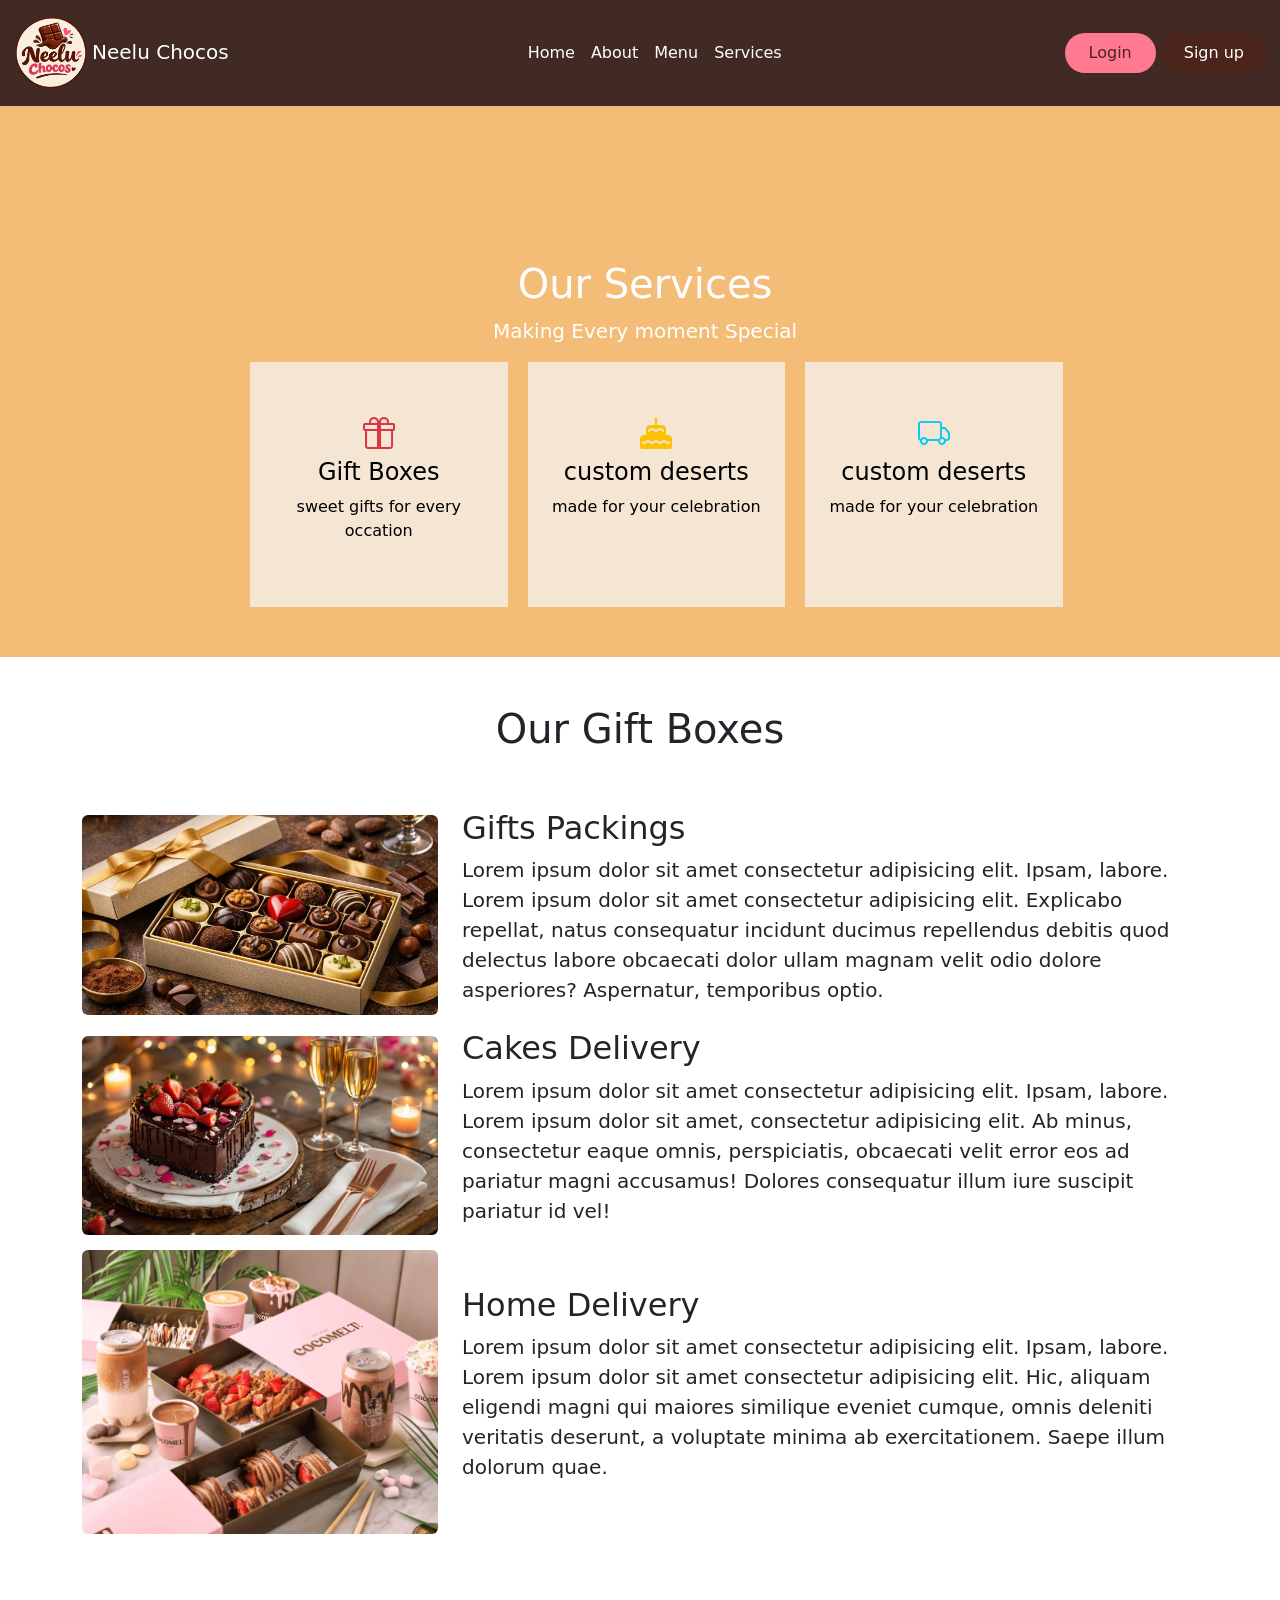
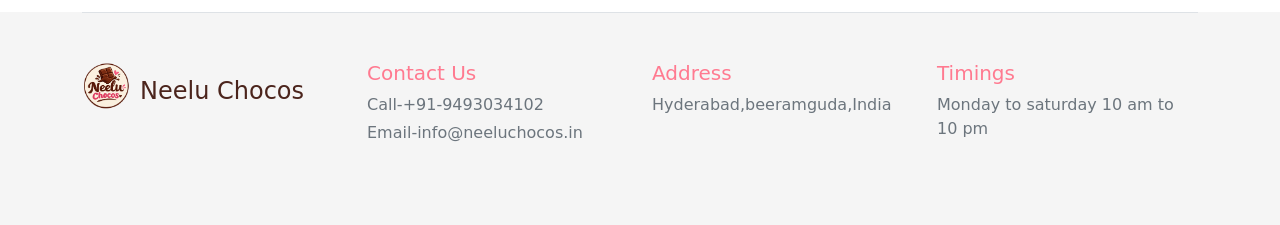
<file: services.html>
<!DOCTYPE html>
<html lang="en">
<head>
    <meta charset="UTF-8">
    <meta name="viewport" content="width=device-width, initial-scale=1.0">
    <title>Document</title>
    <link rel="stylesheet" href="services.css">
      <link href="https://cdn.jsdelivr.net/npm/bootstrap@5.3.8/dist/css/bootstrap.min.css" rel="stylesheet" integrity="sha384-sRIl4kxILFvY47J16cr9ZwB07vP4J8+LH7qKQnuqkuIAvNWLzeN8tE5YBujZqJLB" crossorigin="anonymous">
    <link rel="stylesheet" href="https://cdn.jsdelivr.net/npm/bootstrap-icons@1.13.1/font/bootstrap-icons.min.css">
</head>
<body>
  <nav class="navbar navbar-expand-lg nav-bg">
  <div class="container-fluid">
    <a class="navbar-brand text-white" href="index.html"><img src="./assets/icon1.png" class="logo" alt="">Neelu Chocos</a>
    <button class="navbar-toggler" type="button" data-bs-toggle="collapse" data-bs-target="#navbarSupportedContent" aria-controls="navbarSupportedContent" aria-expanded="false" aria-label="Toggle navigation">
      <span class="navbar-toggler-icon"></span>
    </button>
    <div class="collapse navbar-collapse" id="navbarSupportedContent">
      <ul class="navbar-nav mx-auto mb-2 mb-lg-0">
        <li class="nav-item ">
          <a class="nav-link active text-white fs-6" aria-current="page" href="index.html">Home</a>
        </li>
        <li class="nav-item">
          <a class="nav-link active text-white fs-6" href="about.html">About</a>
        </li>
        <li class="nav-item">
          <a class="nav-link active text-white fs-6" href="menu.html">Menu</a>
        </li>
         <li class="nav-item">
          <a class="nav-link active text-white fs-60" href="services.html">Services</a>
        </li>
      </ul>
      <div class="d-flex" role="search">
        <button class="b1 rounded-pill px-4 py-2 me-1">Login</button>
        <button class="b2 rounded-pill px-4 py-2">Sign up</button>
      </div>
    </div>
  </div>
</nav>


    <div class="ccc">
    <div class="container pt-4">
    <div  class="text-center">
        <div class="services">
        <h2 class="fs-1">Our Services</h2>
        <p class="lead">Making Every moment Special</p>
        </div>
        <div class="row">
            <div class="col-3 borders py-5 ">
                <i class="bi bi-gift fs-2 text-danger"></i>
                <h4>Gift Boxes</h4>
                <p>sweet gifts for every occation</p>

            </div>
            <div class="col-3 borders py-5">
                <i class="bi bi-cake-fill fs-2 text-warning"></i>
                <h4>custom deserts</h4>
                <p>made for your celebration</p>

            </div>
             <div class="col-3 borders py-5">
               <i class="bi bi-truck fs-2 text-info"></i>
                <h4>custom deserts</h4>
                <p>made for your celebration</p>

            </div>
        </div>
    </div>
    </div>
    </div>

<div class="midm">
    <div class="container">
      <div class="row">
        <div class="col-md-12">
          <h1 class="text-center py-5">Our Gift Boxes</h1>
        </div>
      </div>
        <div class="row align-items-center gy-2">
          <div class="col-md-4">
              <img src="assets/gift1.jpg" alt="" class="img-fluid rounded">
          </div>
          <div class="col-md-8">
            <h2>Gifts Packings</h2>
            <p class="lead">Lorem ipsum dolor sit amet consectetur adipisicing elit. Ipsam, labore.
              Lorem ipsum dolor sit amet consectetur adipisicing elit. Explicabo repellat, natus consequatur incidunt ducimus repellendus debitis quod delectus labore obcaecati dolor ullam magnam velit odio dolore asperiores? Aspernatur, temporibus optio.
            </p>
          </div>
         
           <div class="col-md-4">
              <img src="assets/gift4.jpg" alt="" class="img-fluid rounded">
          </div>
          <div class="col-md-8">
            <h2>Cakes Delivery</h2>
            <p class="lead">Lorem ipsum dolor sit amet consectetur adipisicing elit. Ipsam, labore.
              Lorem ipsum dolor sit amet, consectetur adipisicing elit. Ab minus, consectetur eaque omnis, perspiciatis, obcaecati velit error eos ad pariatur magni accusamus! Dolores consequatur illum iure suscipit pariatur id vel!
            </p>
          </div>
           <div class="col-md-4">
              <img src="assets/gift3.jpg" alt="" class="img-fluid rounded">
          </div>
          <div class="col-md-8">
            <h2>Home Delivery</h2>
            <p class="lead">Lorem ipsum dolor sit amet consectetur adipisicing elit. Ipsam, labore.
              Lorem ipsum dolor sit amet consectetur adipisicing elit. Hic, aliquam eligendi magni qui maiores similique eveniet cumque, omnis deleniti veritatis deserunt, a voluptate minima ab exercitationem. Saepe illum dolorum quae.
            </p>
          </div>
        </div>
    </div>
    </div>

    
 

<div class="foot pb-3">
<div class="container">
<footer class="pt-4 my-md-5 pt-md-5 border-top">
        <div class="row">
          <div class="col-12 col-md d-flex">
            <img src="assets/icon1.png" alt="" width="50" height="50">
            <h4 class="text-bold ms-2 mt-3" style="color: #4B241C;">Neelu Chocos</h4>
          </div>
          <div class="col-6 col-md">
            <h5 style="color: #FF7A90;">Contact Us</h5>
            <ul class="list-unstyled text-small">
              <li class="mb-1">
                <a class="link-secondary text-decoration-none" href="#"
                  ></a
                >
              </li>
              <li class="mb-1">
                <a class="link-secondary text-decoration-none" href="tel:9493034102"
                  >Call-+91-9493034102</a
                >
              </li>
              <li class="mb-1">
                <a class="link-secondary text-decoration-none" href="mailto:info@neeluchocos.in"
                  >Email-info@neeluchocos.in</a
                >
              </li>
             
            </ul>
          </div>
          <div class="col-6 col-md">
            <h5 style="color: #FF7A90;">Address</h5>
            <ul class="list-unstyled text-small">
              <li class="mb-1">
                <a class="link-secondary text-decoration-none" href="#"
                  >Hyderabad,beeramguda,India</a
                >
              </li>
             
            </ul>
          </div>
          <div class="col-6 col-md">
            <h5 style="color: #FF7A90;">Timings</h5>
            <ul class="list-unstyled text-small">
              <li class="mb-1">
                <a class="link-secondary text-decoration-none" href="#">Monday to saturday 10 am to 10 pm</a>
              </li>
            </ul>
          </div>
        </div>
      </footer>
      </div>
      </div>


<script src="https://cdn.jsdelivr.net/npm/bootstrap@5.3.8/dist/js/bootstrap.bundle.min.js" integrity="sha384-FKyoEForCGlyvwx9Hj09JcYn3nv7wiPVlz7YYwJrWVcXK/BmnVDxM+D2scQbITxI" crossorigin="anonymous"></script>
   
</body>
</html>
</file>
<file: index.css>
.firstbtn{
    width: 250px;  
}
.mainimg{
    width:100%;
     height:100%;
}
.main{
    background-color: whitesmoke;
    padding-bottom: 20px;
}

.mid{
    padding-top: 30px;
    margin-left: 300px;
   
}
.inp{
    width: 400px;
    height: 40px;
    border-radius: 20px;
    border: 2px solid gray;
}
.button2{
    margin-left: -100px;
}
.foot{
    background-color: whitesmoke;
}
.header{
    position: fixed;
    z-index: 999 !important;
}
.nav1{
    display: none;
    z-index: 999 !important;
    
}
.bb{
    background:#FF7A90;
    color: white;
    
}
.logo{
    color: #4B241C;
    font-weight: bold;


}
.header1{
  z-index: 999 !important;  
}
.nav2{
    background:#FFF4E6;

}
.nav2 ul li a{
    color: #4B241C;
    font-weight: bold;
}
.b1{
    background-color: #FF7A90;
    color: #4B241C;
    border: none;
}
.b2{
    background-color: #4B241C;
    color: white;
    border: none;
}
.b1:hover{
    background-color: white;
    color: #FF7A90;
    border: 2px solid #FF7A90;
}
.b2:hover{
    background-color: white;
    color: #4B241C;
    border: 2px solid #4B241C;
}
.navbar-toggler{
    background-color: white !important;
}
@media screen and (min-width:320px) and (max-width:468px){



}


.banner-image {
    margin-top: 60px;
}

.nav-bg{
    background-color: #402a23 !important;
}

.logo {
    width: 80px;
    height: auto;
}
.foot{
    background-color: whitesmoke;
}
</file>
<file: about.css>
.nav1{
    z-index: 999 !important;
    
}
.middle{
    background-image: url('assets/first.jpg');
    background-position: center;
    background-size: cover;
    height: 500px;
    color: white;
    text-align: center;
    padding-top: 150px;
    
    }

.nav-bg{
    background-color: #402a23 !important;
}
.b1{
    background-color: #FF7A90;
    color: #4B241C;
    border: none;
}
.b2{
    background-color: #4B241C;
    color: white;
    border: none;
}
.b1:hover{
    background-color: white;
    color: #FF7A90;
    border: 2px solid #FF7A90;
}
.b2:hover{
    background-color: white;
    color: #4B241C;
    border: 2px solid #4B241C;
}
.logo {
    width: 80px;
    height: auto;
}
.foot{
    background-color: whitesmoke;
}
.header{
    position: fixed;
    z-index: 999 !important;
}
.nav1{
    display: none;
    z-index: 999 !important;
    
}
.header1{
  z-index: 999 !important;  
}
.bb{
    background:#FF7A90;
    color: white;
    
}
.logo{
    color: #4B241C;
    font-weight: bold;


}
.header1{
  z-index: 999 !important;  
}
.nav2{
    background:#FFF4E6;

}
.nav2 ul li a{
    color: #4B241C;
    font-weight: bold;
}
.im1{
    width: 300px;

}
@media screen and (min-width:320px) and (max-width:468px){
.nav1{
        width: 800px;
    }
.middle{
    width: 1150px;
}
.foot{
    width: 1150px;
    margin-top: 30px;
    font-size: 35px;
    display: block;
}
.nav-bg{
    width: 1150px;
}
.nav1{
    z-index: 999 !important;
    
}
.nav1{
    z-index: 999 !important;
    display: block;
    
}
header{
    display: none;
}
.mission{
     width: 1150px;
    

}

}
</file>
<file: menu.css>
.firstbtn{
    width: 250px;  
}
.main{
    padding-top: 100px;
}
.foot{
    background-color: whitesmoke;
}
.mark{
    background-color: bisque;
}
.nav1{
    z-index: 999 !important;
    
}
.header{
    position: fixed;
    z-index: 999 !important;
}
.nav1{
    display: none;
    z-index: 999 !important;
    
}
.header1{
  z-index: 999 !important;  
}
.bb{
    background:#FF7A90;
    color: white;
    
}
.logo{
    color: #4B241C;
    font-weight: bold;


}
.header1{
  z-index: 999 !important;  
}
.nav2{
    background:#FFF4E6;

}
.nav2 ul li a{
    color: #4B241C;
    font-weight: bold;
}
.b1{
    background-color: #FF7A90;
    color: #4B241C;
    border: none;
}
.b2{
    background-color: #4B241C;
    color: white;
    border: none;
}
.b1:hover{
    background-color: white;
    color: #FF7A90;
    border: 2px solid #FF7A90;
}
.b2:hover{
    background-color: white;
    color: #4B241C;
    border: 2px solid #4B241C;
}
.banner-image {
    margin-top: 60px;
}

.nav-bg{
    background-color: #402a23 !important;
}

.logo {
    width: 80px;
    height: auto;
}
.foot{
    background-color: whitesmoke;
}
@media screen and (min-width:320px) and (max-width:468px){
    
}
</file>
<file: services.css>
.borders{
    
    background-color:#F5E6D3;
    color: black;
    margin-right: 20px;
}
.ccc{
    padding-top: 130px;
    background-color: #f3bc77;
    padding-bottom: 50px;
    color: white;
    padding-left: 250px;
    
}
.services{
    text-align: center;
    margin-left: -240px;
}
.borders:hover{
    border-top: 10px solid #A8324A;
    

}
.one1{
    padding-top: 40px;
}
.one img{
    width: 450px;
    height: 300px;
}
.two{
    width: 700px;
    margin-left: 50px;
    margin-top: 50px;
    font-size: 20px;
}
.midm{
    background-color: #fff;
    padding-bottom: 30px;
}
.foot{
    background-color: whitesmoke;
}
.nav1{
    z-index: 999 !important;
    
}
.nav1{
    z-index: 999 !important;
    
}
.header{
    position: fixed;
    z-index: 999 !important;
}
.nav1{
    display: none;
    z-index: 999 !important;
    
}
.header1{
  z-index: 999 !important;  
}
.bb{
    background:#FF7A90;
    color: white;
    
}
.logo{
    color: #4B241C;
    font-weight: bold;


}
.nav2{
    background:#FFF4E6;

}
.nav2 ul li a{
    color: #4B241C;
    font-weight: bold;
}
.b1{
    background-color: #FF7A90;
    color: #4B241C;
    border: none;
}
.b2{
    background-color: #4B241C;
    color: white;
    border: none;
}
.b1:hover{
    background-color: white;
    color: #FF7A90;
    border: 2px solid #FF7A90;
}
.b2:hover{
    background-color: white;
    color: #4B241C;
    border: 2px solid #4B241C;
}

.nav-bg{
    background-color: #402a23 !important;
}

.logo {
    width: 80px;
    height: auto;
}
.foot{
    background-color: whitesmoke;
}
@media screen and (min-width:320px) and (max-width:468px){
    .nav1{
        width: 800px;
    }
    .ccc{
        display: none;
    }
   
    .midm{
        width: 800px;
    }
    .foot{
        width: 800px;
        font-size: 25px;
    }
    .nav1{
    z-index: 999 !important;
    
}
    .nav1{
    z-index: 999 !important;
    
}
.nav-bg{
    width: 800px;
}
.nav1{
    z-index: 999 !important;
    
}
.nav1{
    z-index: 999 !important;
    display: block;
    
}
header{
    display: none;
}
}
</file>
